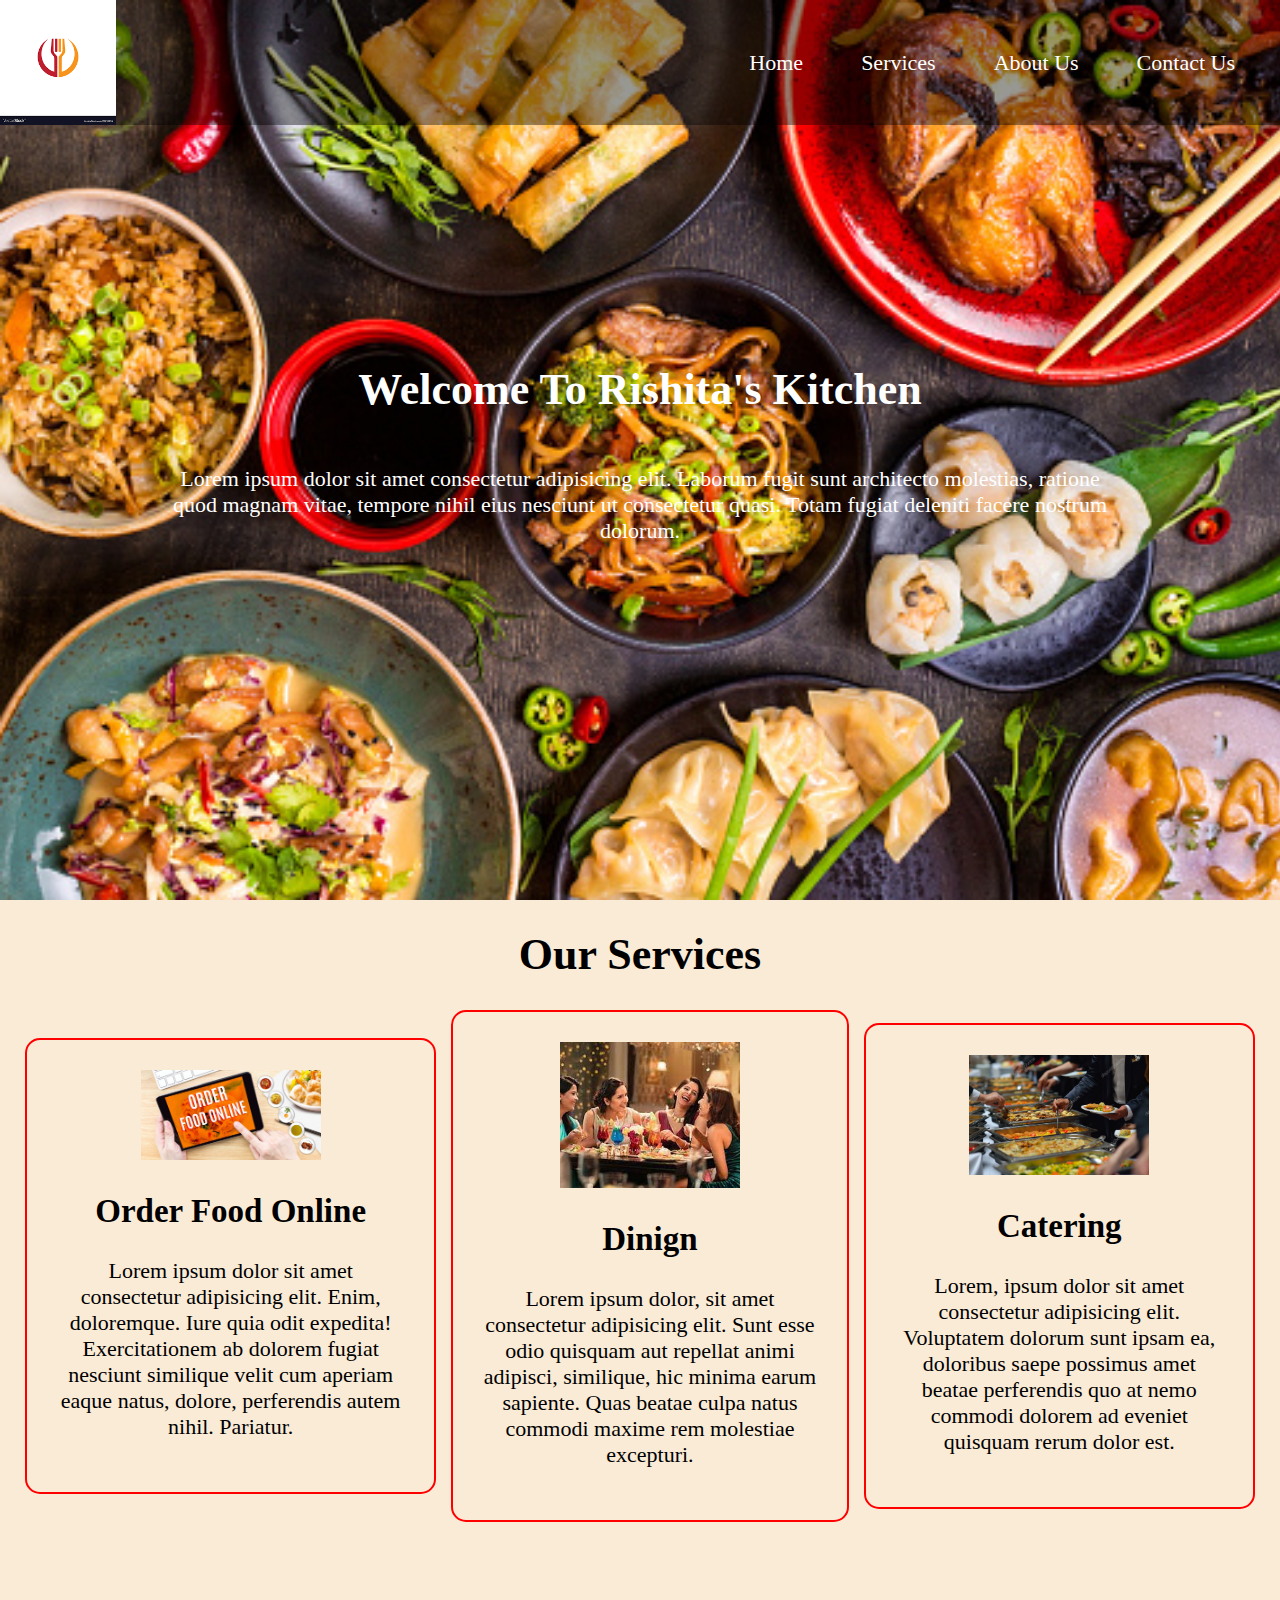
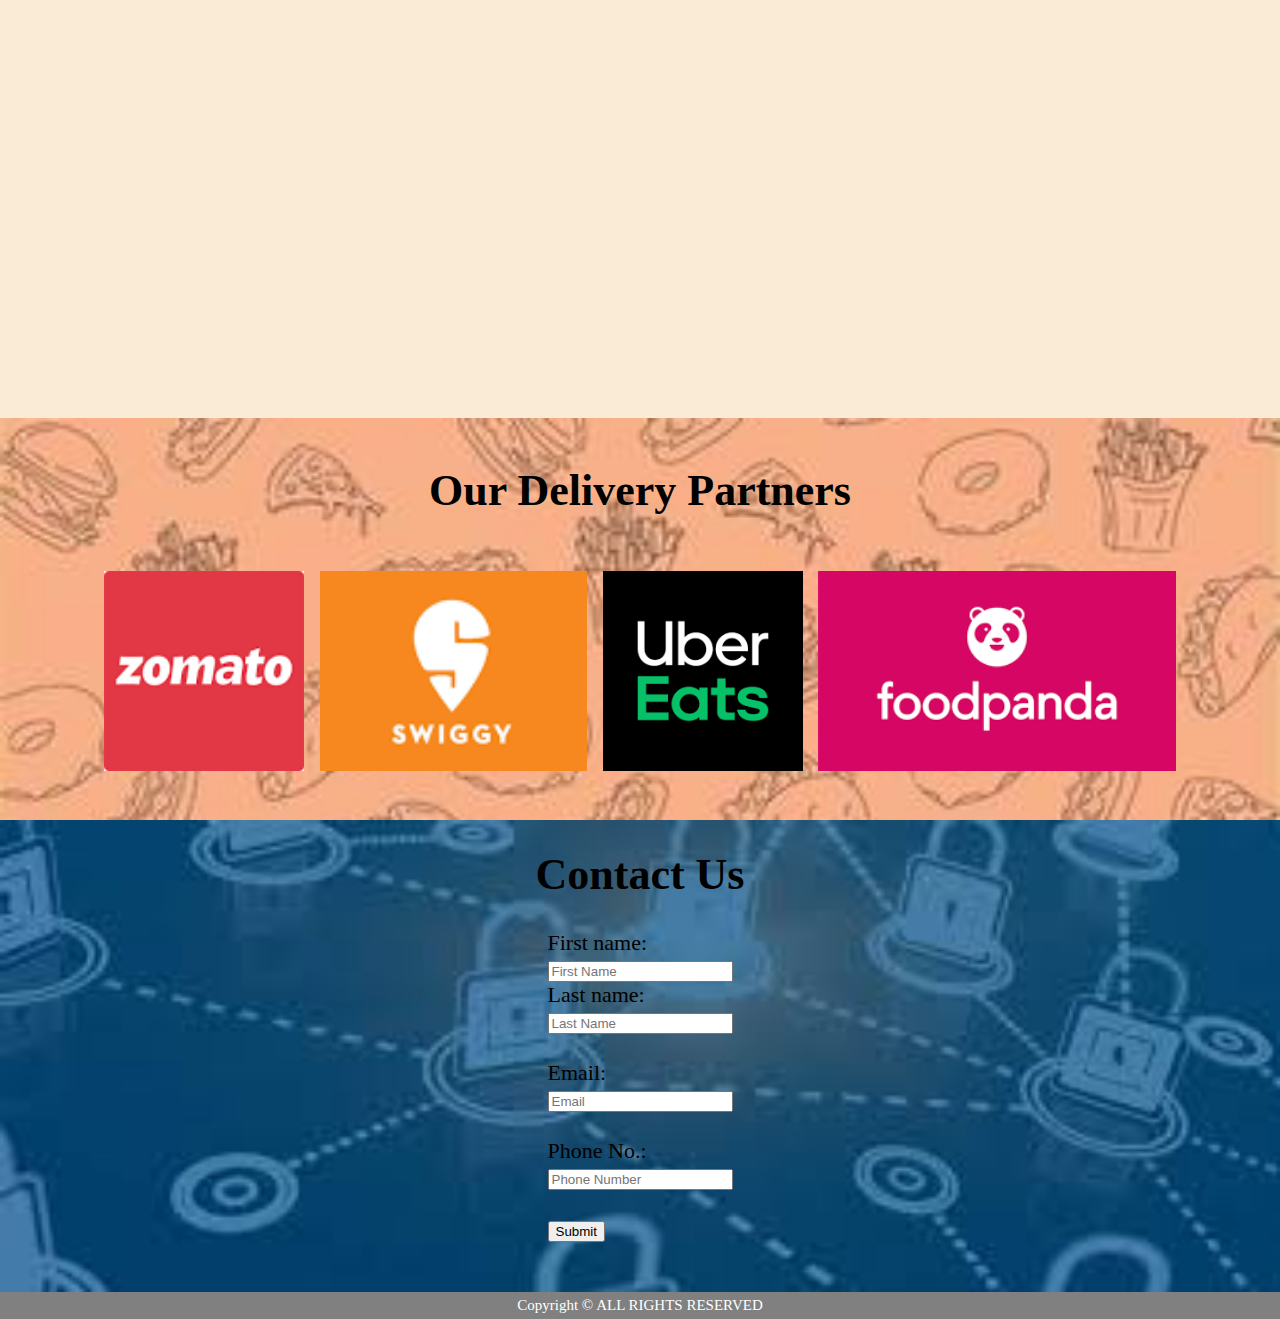
<file: index.html>
<!DOCTYPE html>
<html lang="en">

<head>
    <link rel="stylesheet" href="./styles.css">
    <title>Rishita's Kitchen</title>
</head>

<body>
    <section class="header">
        <img src="./assets/logo.png" alt="logo">
        <div class="nav">
            <ul>
                <a href="./index.html">
                    <li>Home</li>
                </a>
                <a href="./services.html">
                    <li>Services</li>
                </a>
                <a href="./aboutus.html">
                    <li>About Us</li>
                </a>
                <a href="./contactus.html">
                    <li>Contact Us</li>
                </a>
            </ul>
        </div>
    </section>
    <section class="body">
        <div class="welcome">
            <h1>Welcome To Rishita's Kitchen</h1>
            <p>Lorem ipsum dolor sit amet consectetur adipisicing elit. Laborum fugit sunt architecto molestias, ratione
                quod magnam vitae, tempore nihil eius nesciunt ut consectetur quasi. Totam fugiat deleniti facere
                nostrum dolorum.</p>
        </div>
        <div class="services">
            <h1>Our Services</h1>
            <div class="a">
                <div class="order">
                    <img src="./assets/order.jpg" alt="order">
                    <h2>Order Food Online</h2>
                    <p>Lorem ipsum dolor sit amet consectetur adipisicing elit. Enim, doloremque. Iure quia odit
                        expedita! Exercitationem ab dolorem fugiat nesciunt similique velit cum aperiam eaque natus,
                        dolore, perferendis autem nihil. Pariatur.</p>
                </div>
                <div class="dining">
                    <img src="./assets/dining.jpg" alt=dining"">
                    <h2>Dinign</h2>
                    <p>Lorem ipsum dolor, sit amet consectetur adipisicing elit. Sunt esse odio quisquam aut repellat
                        animi adipisci, similique, hic minima earum sapiente. Quas beatae culpa natus commodi maxime rem
                        molestiae excepturi.</p>
                </div>
                <div class="catering">
                    <img src="./assets/catering.jpg" alt="catering">
                    <h2>Catering</h2>
                    <p>Lorem, ipsum dolor sit amet consectetur adipisicing elit. Voluptatem dolorum sunt ipsam ea,
                        doloribus saepe possimus amet beatae perferendis quo at nemo commodi dolorem ad eveniet quisquam
                        rerum dolor est.</p>
                </div>
            </div>
            <div style="margin-top: 25px;">
                <iframe width="800" height="450" src="https://www.youtube.com/embed/En7tkelTWLM"
                    title="YouTube video player" frameborder="0"
                    allow="accelerometer; autoplay; clipboard-write; encrypted-media; gyroscope; picture-in-picture"
                    allowfullscreen></iframe>
            </div>
        </div>
        <div class="orderpartner">
            <h1>Our Delivery Partners</h1>
            <div>
                <img src="./assets/zomato.png" alt="zomato">
                <img src="./assets/swiggy.png" alt="swiggy">
                <img src="./assets/uber.png" alt="ubereats">
                <img src="./assets/foodpanda.png" alt="foodpanda">
            </div>
        </div>
        <div class="contactus">
            <h1>Contact Us</h1>
            <form class="form" action="./form.html">
                <label for="fname">First name:</label><br>
                <input type="text" name="fname" placeholder="First Name"><br>
                <label for="lname">Last name:</label><br>
                <input type="text" name="lname" placeholder="Last Name"><br><br>
                <label for="lname">Email:</label><br>
                <input type="text" name="email" placeholder="Email"> <br><br>
                <label for="lname">Phone No.:</label><br>
                <input type="text" name="phone" placeholder="Phone Number"><br><br>
                <input type="submit" value="Submit">
            </form>
        </div>
    </section>
    <section class="footer">
        Copyright © ALL RIGHTS RESERVED
    </section>
</body>

</html>
</file>
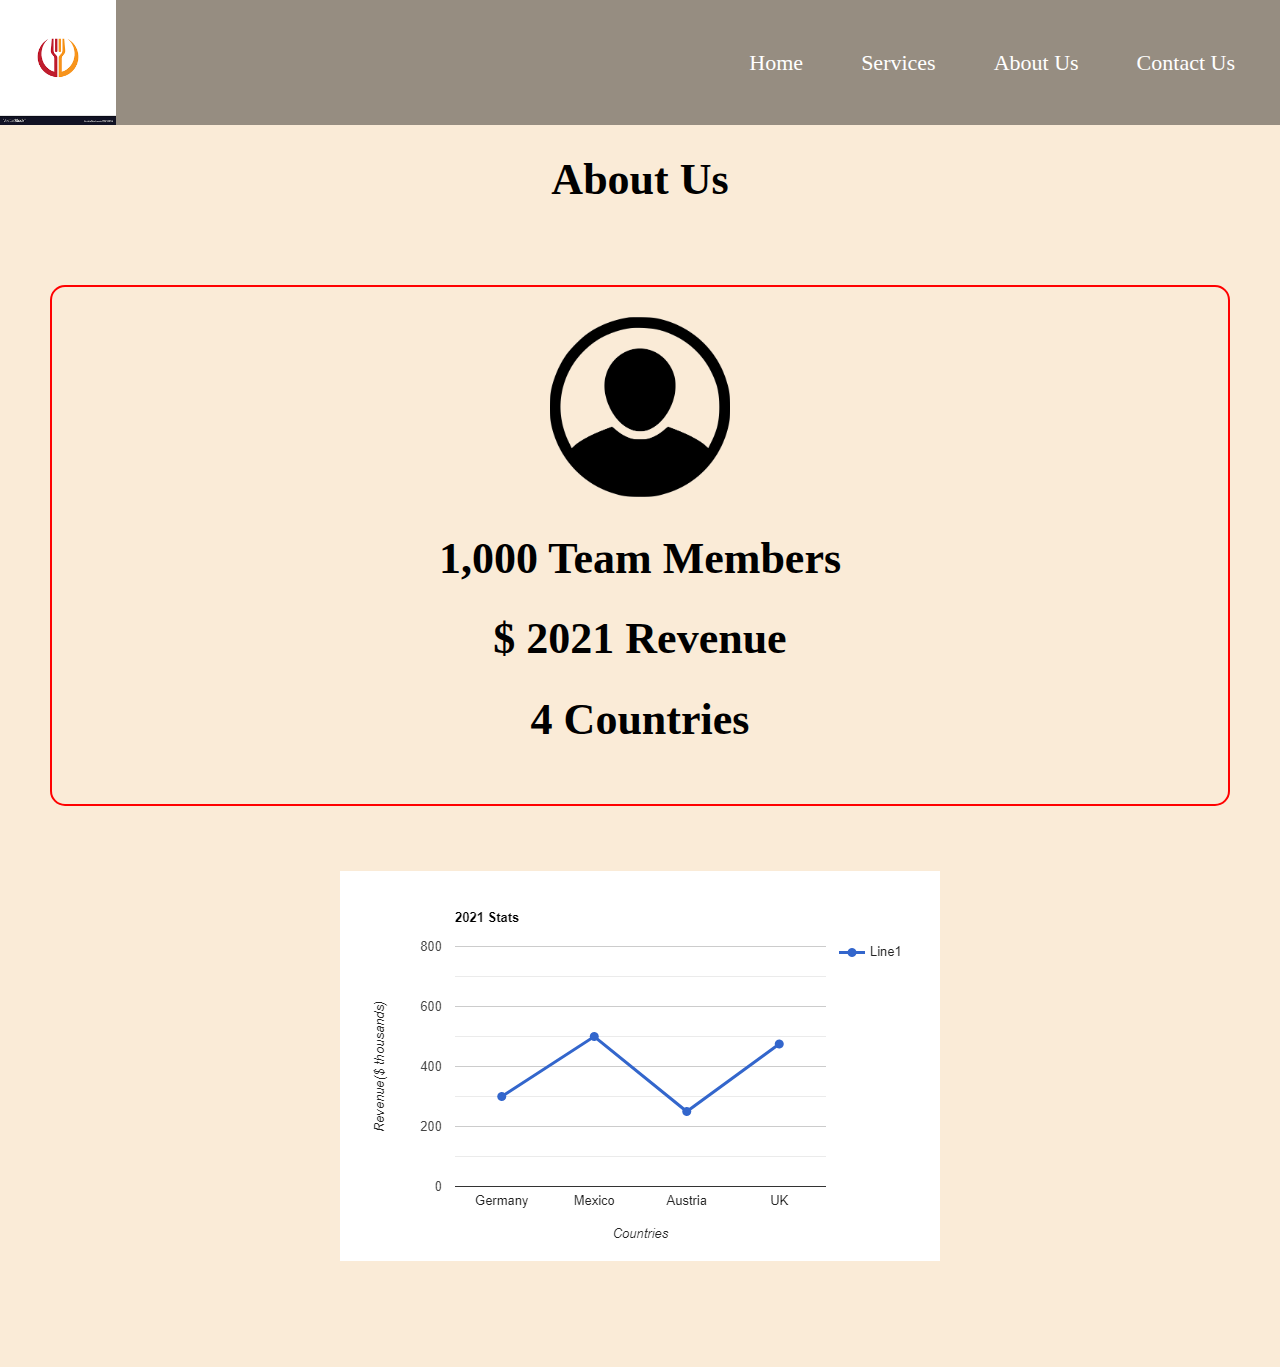
<file: aboutus.html>
<!DOCTYPE html>
<html lang="en">

<head>
    <title>Contact Us</title>
    <link rel="stylesheet" href="./styles.css">
</head>

<body>
    <section class="header">
        <img src="./assets/logo.png" alt="logo">
        <div class="nav">
            <ul>
                <a href="./index.html">
                    <li>Home</li>
                </a>
                <a href="./services.html">
                    <li>Services</li>
                </a>
                <a href="./aboutus.html">
                    <li>About Us</li>
                </a>
                <a href="./contactus.html">
                    <li>Contact Us</li>
                </a>
            </ul>
        </div>
    </section>
    <section class="body" style="padding-top: 125px; text-align: center;">
        <div class="services">
            <h1>About Us</h1>
            <div style="padding: 50px;">
                <div>
                    <img src="./assets/person.png" alt="image">
                    <h1>1,000 Team Members</h1>
                    <h1>$ 2021 Revenue</h1>
                    <h1>4 Countries</h1>
                </div>
            </div>
        </div>
        <div class="graph" style="padding-bottom: 100px;">
            <img src="./assets/graph.png" alt="stats">
        </div>
    </section>
</body>

</html>
</file>
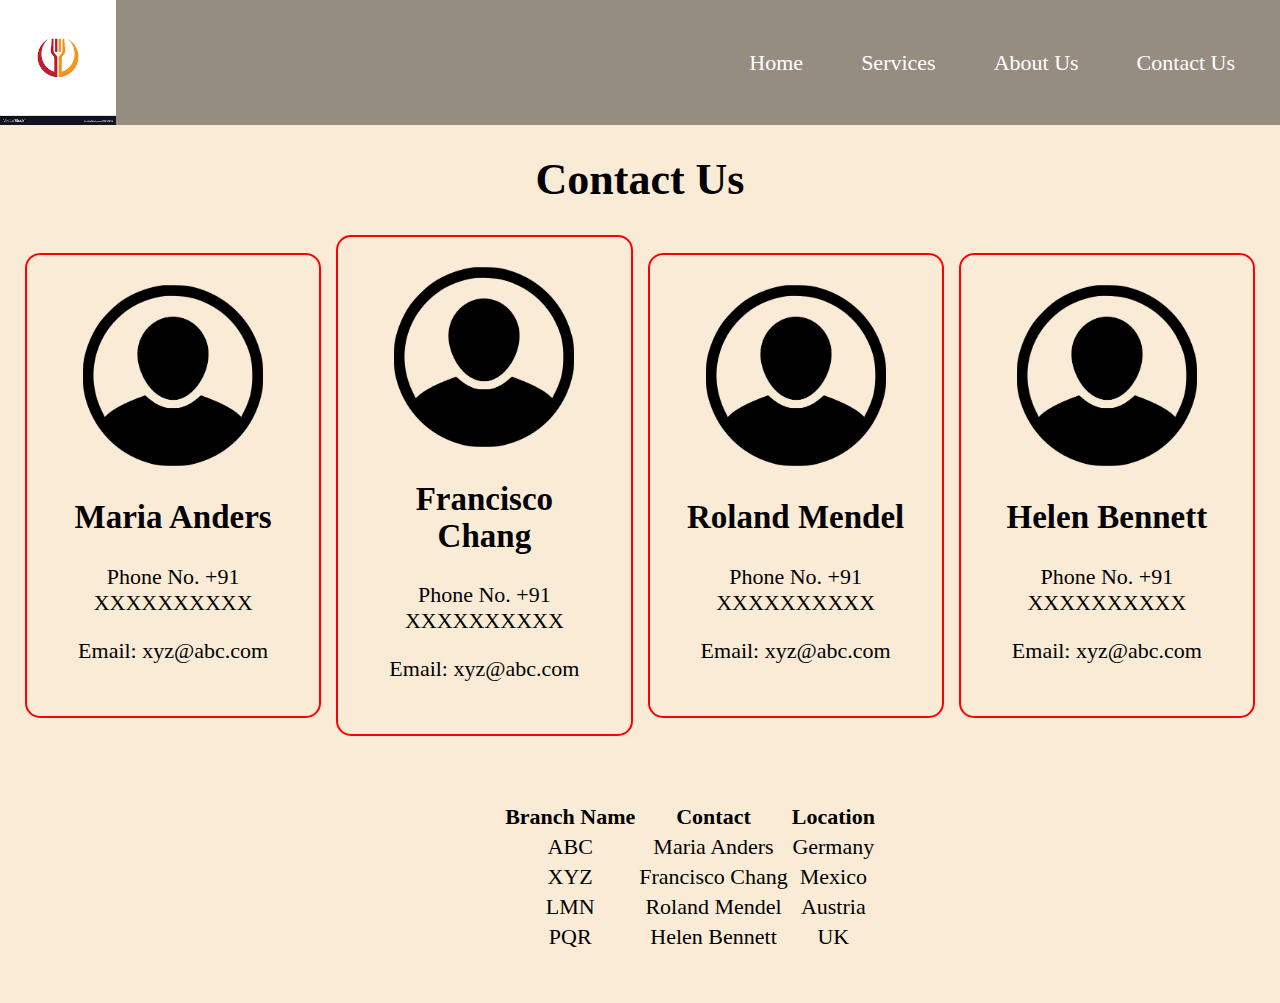
<file: contactus.html>
<!DOCTYPE html>
<html lang="en">

<head>
    <title>Contact Us</title>
    <link rel="stylesheet" href="./styles.css">
</head>

<body>
    <section class="header">
        <img src="./assets/logo.png" alt="logo">
        <div class="nav">
            <ul>
                <a href="./index.html">
                    <li>Home</li>
                </a>
                <a href="./services.html">
                    <li>Services</li>
                </a>
                <a href="./aboutus.html">
                    <li>About Us</li>
                </a>
                <a href="./contactus.html">
                    <li>Contact Us</li>
                </a>
            </ul>
        </div>
    </section>
    <section class="body" style="padding-top: 125px;">
        <div class="services">
            <h1>Contact Us</h1>
            <div class="a">
                <div class="order">
                    <img src="./assets/person.png" alt="image">
                    <h2>Maria Anders</h2>
                    <p>Phone No. +91 XXXXXXXXXX</p>
                    <p>Email: xyz@abc.com</p>
                </div>
                <div class="order">
                    <img src="./assets/person.png" alt="image">
                    <h2>Francisco Chang</h2>
                    <p>Phone No. +91 XXXXXXXXXX</p>
                    <p>Email: xyz@abc.com</p>
                </div>
                <div class="order">
                    <img src="./assets/person.png" alt="image">
                    <h2>Roland Mendel</h2>
                    <p>Phone No. +91 XXXXXXXXXX</p>
                    <p>Email: xyz@abc.com</p>
                </div>
                <div class="order">
                    <img src="./assets/person.png" alt="image">
                    <h2>Helen Bennett</h2>
                    <p>Phone No. +91 XXXXXXXXXX</p>
                    <p>Email: xyz@abc.com</p>
                </div>
            </div>
        </div>
        <div class="table"
            style="text-align: center; width: 100%; display: flex; justify-content: center; padding: 50px; background-color: antiquewhite;">
            <table>
                <tr>
                    <th>Branch Name</th>
                    <th>Contact</th>
                    <th>Location</th>
                </tr>
                <tr>
                    <td>ABC</td>
                    <td>Maria Anders</td>
                    <td>Germany</td>
                </tr>
                <tr>
                    <td>XYZ</td>
                    <td>Francisco Chang</td>
                    <td>Mexico</td>
                </tr>
                <tr>
                    <td>LMN</td>
                    <td>Roland Mendel</td>
                    <td>Austria</td>
                </tr>
                <tr>
                    <td>PQR</td>
                    <td>Helen Bennett</td>
                    <td>UK</td>
                </tr>
            </table>
        </div>
    </section>
</body>

</html>
</file>
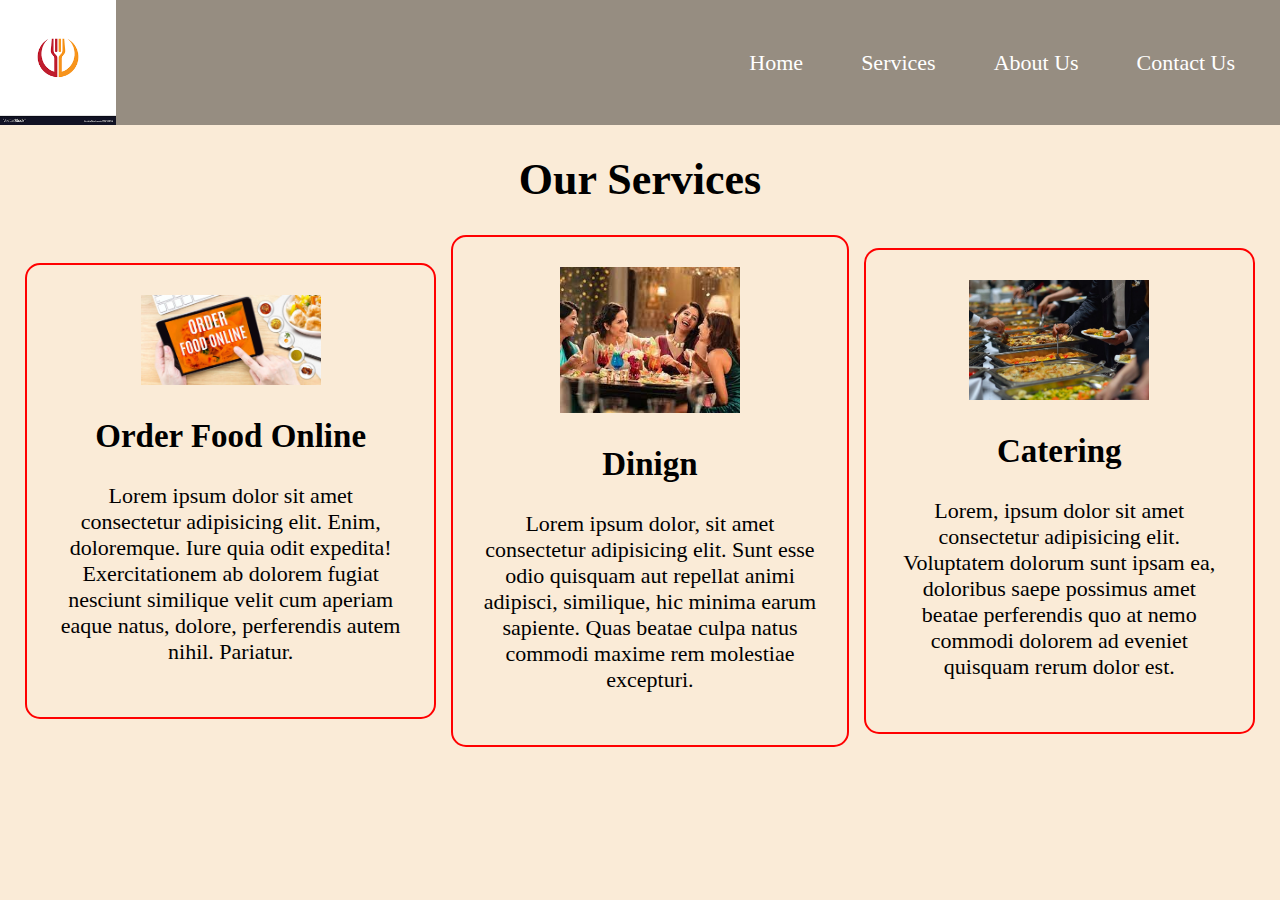
<file: services.html>
<!DOCTYPE html>
<html lang="en">

<head>
    <title>Contact Us</title>
    <link rel="stylesheet" href="./styles.css">
</head>

<body>
    <section class="header">
        <img src="./assets/logo.png" alt="logo">
        <div class="nav">
            <ul>
                <a href="./index.html">
                    <li>Home</li>
                </a>
                <a href="./services.html">
                    <li>Services</li>
                </a>
                <a href="./aboutus.html">
                    <li>About Us</li>
                </a>
                <a href="./contactus.html">
                    <li>Contact Us</li>
                </a>
            </ul>
        </div>
    </section>
    <section class="body" style="padding-top: 125px;">
        <div class="services">
            <h1>Our Services</h1>
            <div class="a">
                <div class="order">
                    <img src="./assets/order.jpg" alt="order">
                    <h2>Order Food Online</h2>
                    <p>Lorem ipsum dolor sit amet consectetur adipisicing elit. Enim, doloremque. Iure quia odit
                        expedita! Exercitationem ab dolorem fugiat nesciunt similique velit cum aperiam eaque natus,
                        dolore, perferendis autem nihil. Pariatur.</p>
                </div>
                <div class="dining">
                    <img src="./assets/dining.jpg" alt=dining"">
                    <h2>Dinign</h2>
                    <p>Lorem ipsum dolor, sit amet consectetur adipisicing elit. Sunt esse odio quisquam aut repellat
                        animi adipisci, similique, hic minima earum sapiente. Quas beatae culpa natus commodi maxime rem
                        molestiae excepturi.</p>
                </div>
                <div class="catering">
                    <img src="./assets/catering.jpg" alt="catering">
                    <h2>Catering</h2>
                    <p>Lorem, ipsum dolor sit amet consectetur adipisicing elit. Voluptatem dolorum sunt ipsam ea,
                        doloribus saepe possimus amet beatae perferendis quo at nemo commodi dolorem ad eveniet quisquam
                        rerum dolor est.</p>
                </div>
            </div>
    </section>
</body>

</html>
</file>
<file: styles.css>
body{
    font-size: 22px;
    background: antiquewhite;
    color: black;
    margin: 0;
    padding: 0;
}

a{
    color: white;
    text-decoration: none;
}
a:hover{
    color: black;
}


.header{
    background-color: rgba(0,0,0,.4);
    position: absolute;
    height: 125px;
    width: 100%;
    align-items: center;
    display: flex;
    justify-content: space-between;
}
.header img{
    height: 125px;
}

.header li{
    padding: 25px;
    list-style: none;
    transition: all .75s;
    border-radius: 10px;
}

.header li:hover{
    background-color: white;
}

.header ul{
    padding-right: 20px;
    display: flex;
    column-gap: 8px;
}

.welcome{
    color: white;
    height: 100vh; 
    background-image: url(./assets/homesection.jpg);
    background-size: cover;
    display: flex;
    flex-direction: column;
    align-items: center;
    justify-content: center;
}
.welcome p{
    text-align: center;
    width: 75%;
}

.services{
    display: flex;
    flex-direction: column;
    text-align: center;
    padding-bottom: 15px;
}

.a{
    align-items: center;
    justify-content: space-evenly;
    display: flex;
    row-gap: 15px;
    column-gap: 15px;
    margin: 0 25px 0 25px;
}

.services img{
    width: 180px;
    object-fit: cover;
}


.services div div{
    border: 2px solid red;
    border-radius: 15px;
    padding: 30px;
    align-items: center;
    justify-content: center;
}

.orderpartner{
    padding: 18px 0;
    display: flex;
    flex-direction: column;
    align-items: center;
    background-position: center;
    background-image: url(./assets/client.jpg);
    background-size: cover;
}

.orderpartner img{
    margin: 25px 5px;
    height: 200px;
    transition: all .5s;
}
.orderpartner img:hover{
    opacity: .5;
}

.contactus{
    background-image: url(./assets/contact.jpg);
    background-size: cover;
    display: flex;
    flex-direction: column;
    align-items: center;
    padding-bottom: 50px;
}

.footer{
    background-color: gray;
    text-align: center;
    color: white;
    font-size: 15px;
    padding: 5px;
}
</file>
